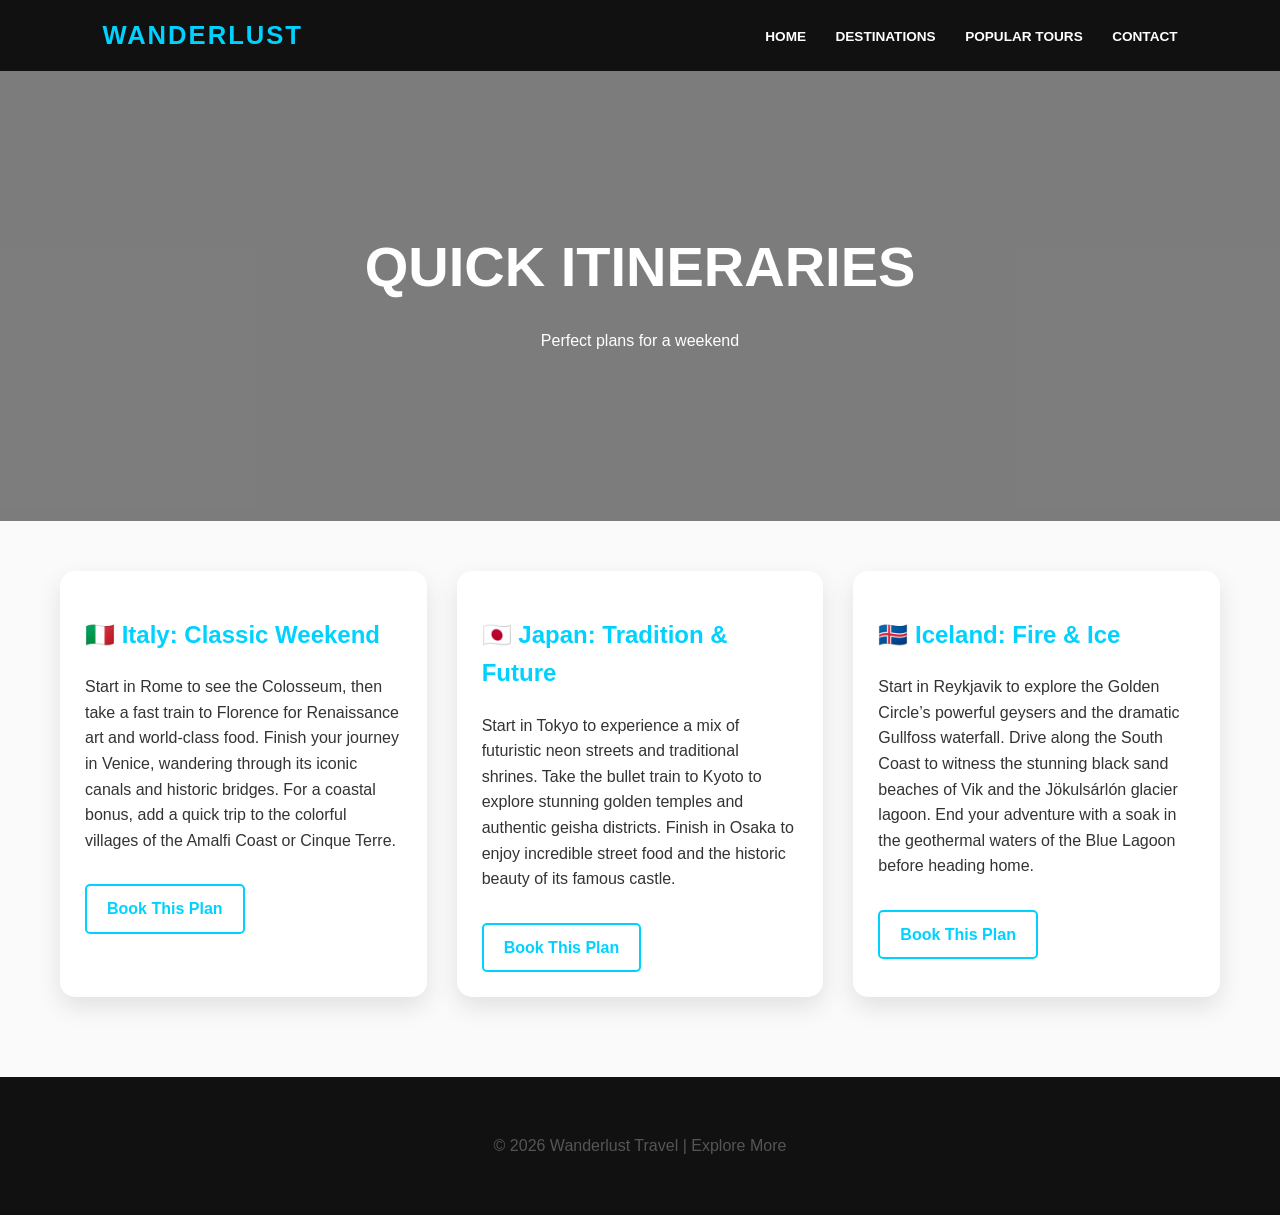
<file: tours.html>
<!DOCTYPE html>
<html lang="en">
<head>
    <meta charset="UTF-8">
    <title>Short Tours - Wanderlust</title>
    <link rel="stylesheet" href="style.css">
</head>
<body>
    <nav>
        <div class="logo">WANDERLUST</div>
        <div class="menu">
            <a href="index.html">Home</a>
            <a href="destinations.html">Destinations</a>
            <a href="tours.html">Popular Tours</a>
            <a href="contact.html">Contact</a>
        </div>
    </nav>

    <header class="hero-dest" style="background-image: url('https://static.tildacdn.com/tild3266-3935-4161-a462-343736663461/3.jpg');">
        <div class="overlay">
            <h1>Quick Itineraries</h1>
            <p>Perfect plans for a weekend</p>
        </div>
    </header>

    <main>
        <section class="tour-grid">
            <!-- Italy -->
            <div class="tour-card">
                <div class="tour-info">
                    <h2 style="color: #00d2ff;">🇮🇹 Italy: Classic Weekend</h2>
                    <ul style="list-style: none; padding: 0;">
                        Start in Rome to see the Colosseum, then take a fast train to Florence for Renaissance art and world-class food. Finish your journey in Venice, wandering through its iconic canals and historic bridges. For a coastal bonus, add a quick trip to the colorful villages of the Amalfi Coast or Cinque Terre.
                    </ul>
                    <a href="contact.html" class="tour-link">Book This Plan</a>
                </div>
            </div>

            <!-- Japan -->
            <div class="tour-card">
                <div class="tour-info">
                    <h2 style="color: #00d2ff;">🇯🇵 Japan: Tradition & Future</h2>
                    <ul style="list-style: none; padding: 0;">
                        Start in Tokyo to experience a mix of futuristic neon streets and traditional shrines. Take the bullet train to Kyoto to explore stunning golden temples and authentic geisha districts. Finish in Osaka to enjoy incredible street food and the historic beauty of its famous castle.
                    </ul>
                    <a href="contact.html" class="tour-link">Book This Plan</a>
                </div>
            </div>

            <!-- Iceland -->
            <div class="tour-card">
                <div class="tour-info">
                    <h2 style="color: #00d2ff;">🇮🇸 Iceland: Fire & Ice</h2>
                    <ul style="list-style: none; padding: 0;">
                        Start in Reykjavik to explore the Golden Circle’s powerful geysers and the dramatic Gullfoss waterfall. Drive along the South Coast to witness the stunning black sand beaches of Vik and the Jökulsárlón glacier lagoon. End your adventure with a soak in the geothermal waters of the Blue Lagoon before heading home.
                    </ul>
                    <a href="contact.html" class="tour-link">Book This Plan</a>
                </div>
            </div>
        </section>
    </main>

    <footer><p>&copy; 2026 Wanderlust Travel | Explore More</p></footer>
</body>
</html>
</file>
<file: style.css>
* { box-sizing: border-box; }
body { font-family: 'Segoe UI', Tahoma, Geneva, Verdana, sans-serif; margin: 0; padding: 0; color: #333; line-height: 1.6; background: #fafafa; }

/* НАВИГАЦИЯ */
nav { 
    display: flex; justify-content: space-between; align-items: center; 
    background: #111; padding: 15px 8%; position: sticky; top: 0; z-index: 1000; 
}
nav .logo { color: #00d2ff; font-size: 1.6rem; font-weight: 900; letter-spacing: 2px; }
nav .menu a { color: white; text-decoration: none; margin-left: 25px; font-weight: bold; text-transform: uppercase; font-size: 0.85rem; transition: 0.3s; }
nav .menu a:hover { color: #00d2ff; }

/* ШАПКИ С ФОНОМ */
header { height: 450px; background-size: cover; background-position: center; color: white; }

.hero-home { background-image: url('https://burst.shopifycdn.com/photos/clouds-from-aircraft-window.jpg?exif=0&iptc=0'); }
.hero-dest { background-image: url('https://rosphoto.com/resources/images/postfoto1676/ori/bailey-17.jpg'); }
.hero-contact { background-image: url('https://thetouragency.com/assets/images/image-tta-bg.jpg'); }

.overlay { background: rgba(0,0,0,0.5); width: 100%; height: 100%; display: flex; flex-direction: column; justify-content: center; align-items: center; text-align: center; }
.overlay h1 { font-size: 3.5rem; margin: 0; text-transform: uppercase; }

/* КОНТЕНТ */
main { max-width: 1200px; margin: 50px auto; padding: 0 20px; }

/* КАРТОЧКИ ТУРОВ */
.tour-grid { display: grid; grid-template-columns: repeat(auto-fit, minmax(320px, 1fr)); gap: 30px; }
.tour-card { background: white; border-radius: 15px; overflow: hidden; box-shadow: 0 10px 25px rgba(0,0,0,0.1); transition: 0.3s; }
.tour-card:hover { transform: translateY(-10px); }
.tour-card img { width: 100%; height: 240px; object-fit: cover; }
.tour-info { padding: 25px; }
.tour-link { display: inline-block; padding: 10px 20px; border: 2px solid #00d2ff; color: #00d2ff; text-decoration: none; border-radius: 5px; font-weight: bold; margin-top: 15px; }
.tour-link:hover { background: #00d2ff; color: white; }

/* СЕКЦИЯ ПОЧЕМУ МЫ */
.feature-grid { display: grid; grid-template-columns: 1fr 1fr; gap: 40px; margin-top: 30px; }
.feature-item img { width: 100%; height: 300px; object-fit: cover; border-radius: 15px; }
.feature-item h3 { color: #222; font-size: 1.5rem; }

/* ФОРМА */
.contact-container { display: grid; grid-template-columns: 1fr 1fr; gap: 60px; background: white; padding: 40px; border-radius: 20px; box-shadow: 0 5px 30px rgba(0,0,0,0.05); }
.contact-form { display: flex; flex-direction: column; gap: 20px; }
.contact-form input, .contact-form textarea { padding: 15px; border: 1px solid #eee; background: #f9f9f9; border-radius: 8px; font-size: 1rem; }

/* КНОПКИ */
.btn-main { background: #00d2ff; color: white; padding: 14px 35px; border: none; border-radius: 30px; cursor: pointer; font-weight: bold; text-decoration: none; display: inline-block; transition: 0.3s; }
.btn-main:hover { background: #0099cc; box-shadow: 0 5px 15px rgba(0,210,255,0.4); }

.agency-links { margin-top: 30px; }
.card-link { display: inline-block; background: #222; color: white; padding: 12px 25px; text-decoration: none; margin: 5px; border-radius: 8px; font-size: 0.9rem; }

footer { background: #111; color: #555; text-align: center; padding: 40px 0; margin-top: 80px; }
</file>
